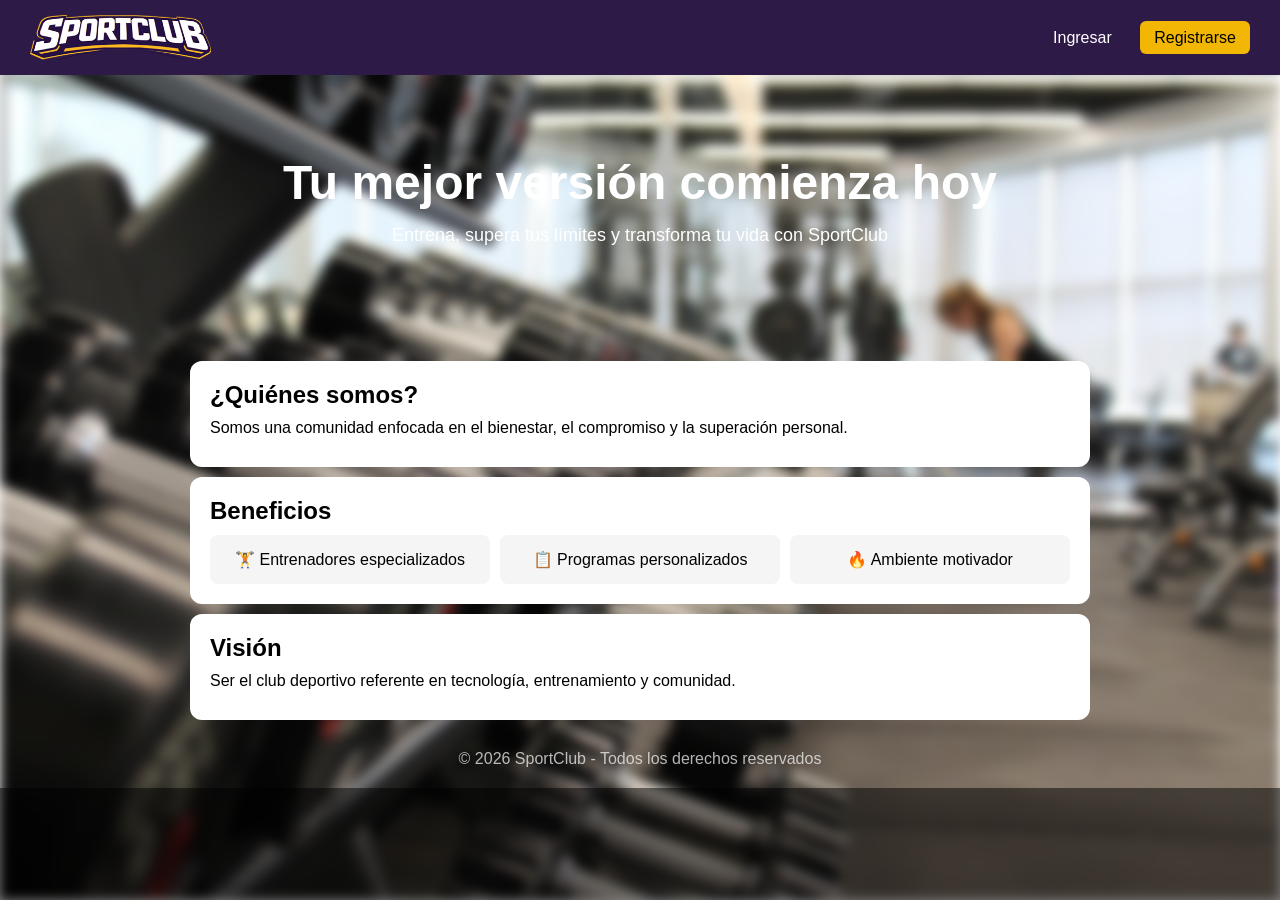
<file: index.html>
<!DOCTYPE html>
<html lang="es">
<head>
<meta charset="UTF-8">
<title>SportClub</title>
<link rel="stylesheet" href="css/styles.css">
</head>

<body class="index-bg">

<header>
    <img src="img/logo.png">
    <nav>
        <a href="login.html" class="nav-btn">Ingresar</a>
        <a href="registro.html" class="nav-btn primary">Registrarse</a>
    </nav>
</header>

<section class="hero">
    <h1>Tu mejor versión comienza hoy</h1>
    <p>Entrena, supera tus límites y transforma tu vida con SportClub</p>
</section>

<main class="landing">

<section class="card">
    <h2>¿Quiénes somos?</h2>
    <p>Somos una comunidad enfocada en el bienestar, el compromiso y la superación personal.</p>
</section>

<section class="card">
    <h2>Beneficios</h2>
    <div class="grid">
        <div class="mini-card">🏋️ Entrenadores especializados</div>
        <div class="mini-card">📋 Programas personalizados</div>
        <div class="mini-card">🔥 Ambiente motivador</div>
    </div>
</section>

<section class="card">
    <h2>Visión</h2>
    <p>Ser el club deportivo referente en tecnología, entrenamiento y comunidad.</p>
</section>

</main>

<footer class="footer">
    <p>© 2026 SportClub - Todos los derechos reservados</p>
</footer>

</body>
</html>
</file>
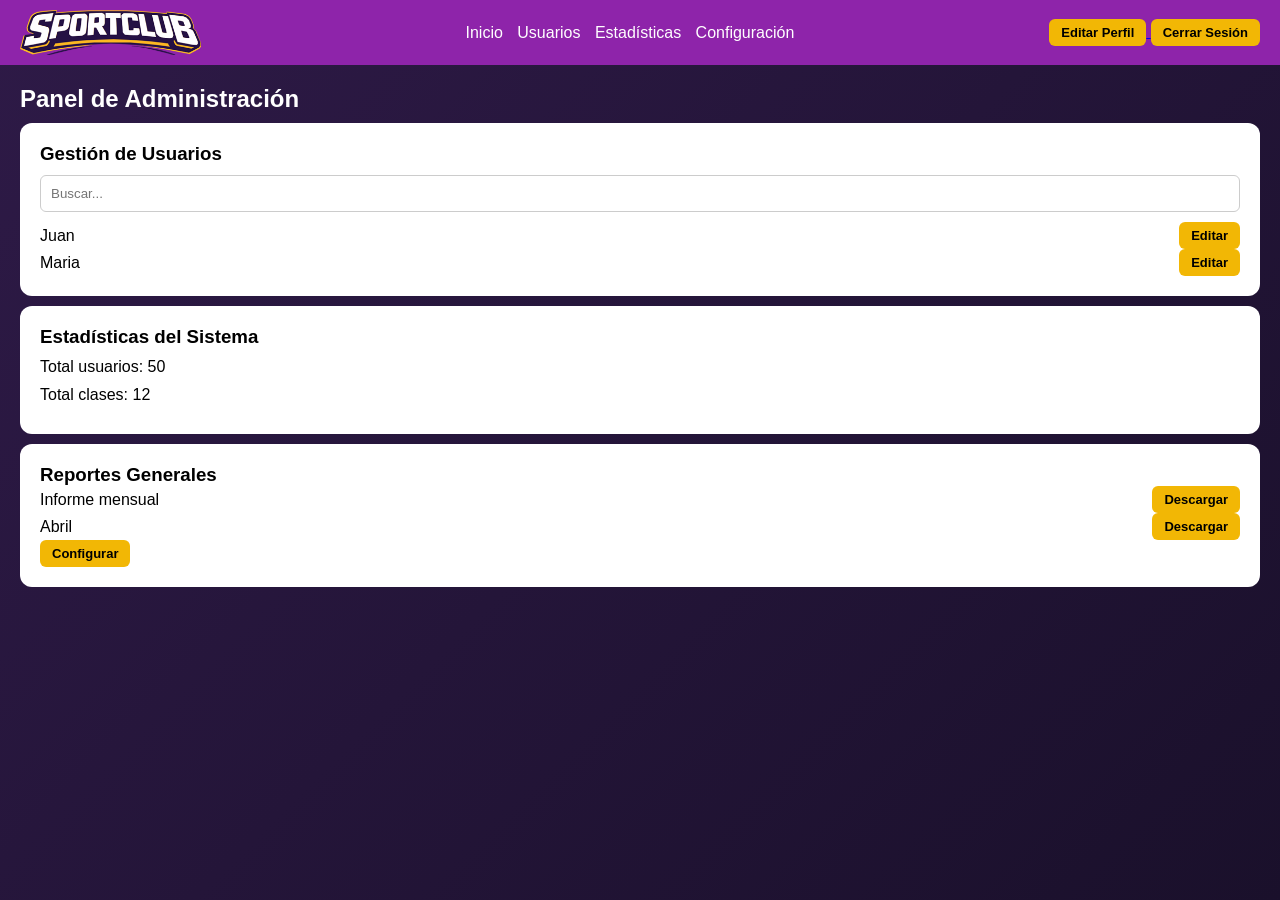
<file: dashboard-admin.html>
<!DOCTYPE html>
<html lang="es">
<head>
<meta charset="UTF-8">
<title>Admin</title>
<link rel="stylesheet" href="css/styles.css">
</head>

<body class="admin">

<header class="topbar">
<img src="img/logo.png">

<nav>
    <a>Inicio</a>
    <a href="usuarios.html">Usuarios</a>
    <a>Estadísticas</a>
    <a>Configuración</a>
</nav>

<div>
<a href="perfil.html">
<button class="btn btn-small">
Editar Perfil
</button>
</a>
<a href="login.html"><button class="btn btn-small">Cerrar Sesión</button></a>
</div>
</header>

<main class="main-content">

<h2>Panel de Administración</h2>

<div class="card">
<h3>Gestión de Usuarios</h3>

<input type="text" placeholder="Buscar...">

<div class="list-item">
Juan <button class="btn btn-small">Editar</button>
</div>

<div class="list-item">
Maria <button class="btn btn-small">Editar</button>
</div>

</div>

<div class="card">
<h3>Estadísticas del Sistema</h3>

<p>Total usuarios: 50</p>
<p>Total clases: 12</p>

</div>

<div class="card">
<h3>Reportes Generales</h3>

<div class="list-item">
Informe mensual <button class="btn btn-small">Descargar</button>
</div>

<div class="list-item">
Abril <button class="btn btn-small">Descargar</button>
</div>

<button class="btn btn-small">Configurar</button>

</div>

</main>

</body>
</html>
</file>
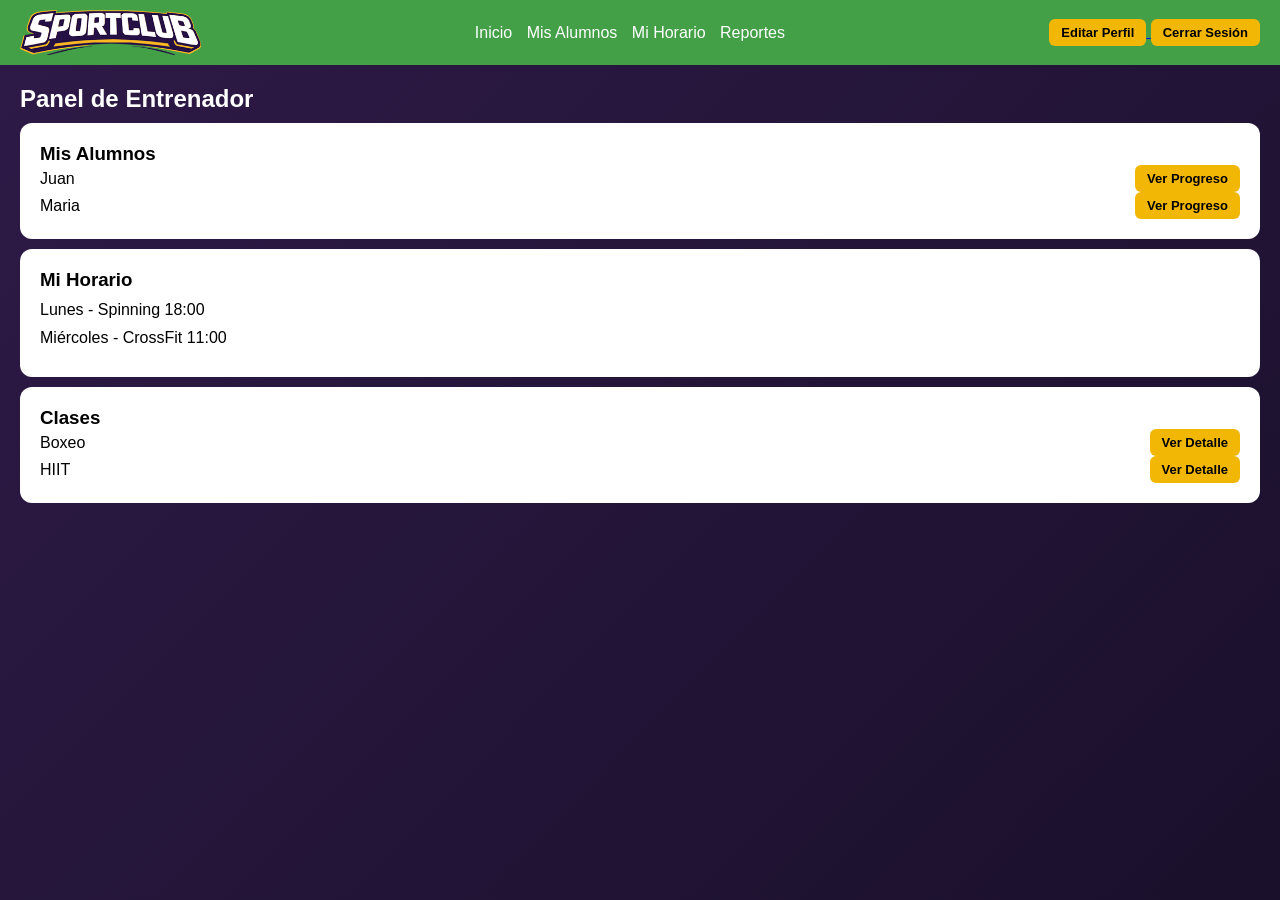
<file: dashboard-coach.html>
<!DOCTYPE html>
<html lang="es">
<head>
<meta charset="UTF-8">
<title>Coach</title>
<link rel="stylesheet" href="css/styles.css">
</head>

<body class="coach">

<header class="topbar">
<img src="img/logo.png">

<nav>
    <a>Inicio</a>
    <a>Mis Alumnos</a>
    <a>Mi Horario</a>
    <a>Reportes</a>
</nav>

<div>
<a href="perfil.html">
<button class="btn btn-small">
Editar Perfil
</button>
</a>
<a href="login.html"><button class="btn btn-small">Cerrar Sesión</button></a>
</div>
</header>

<main class="main-content">

<h2>Panel de Entrenador</h2>

<div class="card">
<h3>Mis Alumnos</h3>

<div class="list-item">
Juan <button class="btn btn-small">Ver Progreso</button>
</div>

<div class="list-item">
Maria <button class="btn btn-small">Ver Progreso</button>
</div>

</div>

<div class="card">
<h3>Mi Horario</h3>

<p>Lunes - Spinning 18:00</p>
<p>Miércoles - CrossFit 11:00</p>

</div>

<div class="card">
<h3>Clases</h3>

<div class="list-item">
Boxeo <button class="btn btn-small">Ver Detalle</button>
</div>

<div class="list-item">
HIIT <button class="btn btn-small">Ver Detalle</button>
</div>

</div>

</main>

</body>
</html>
</file>
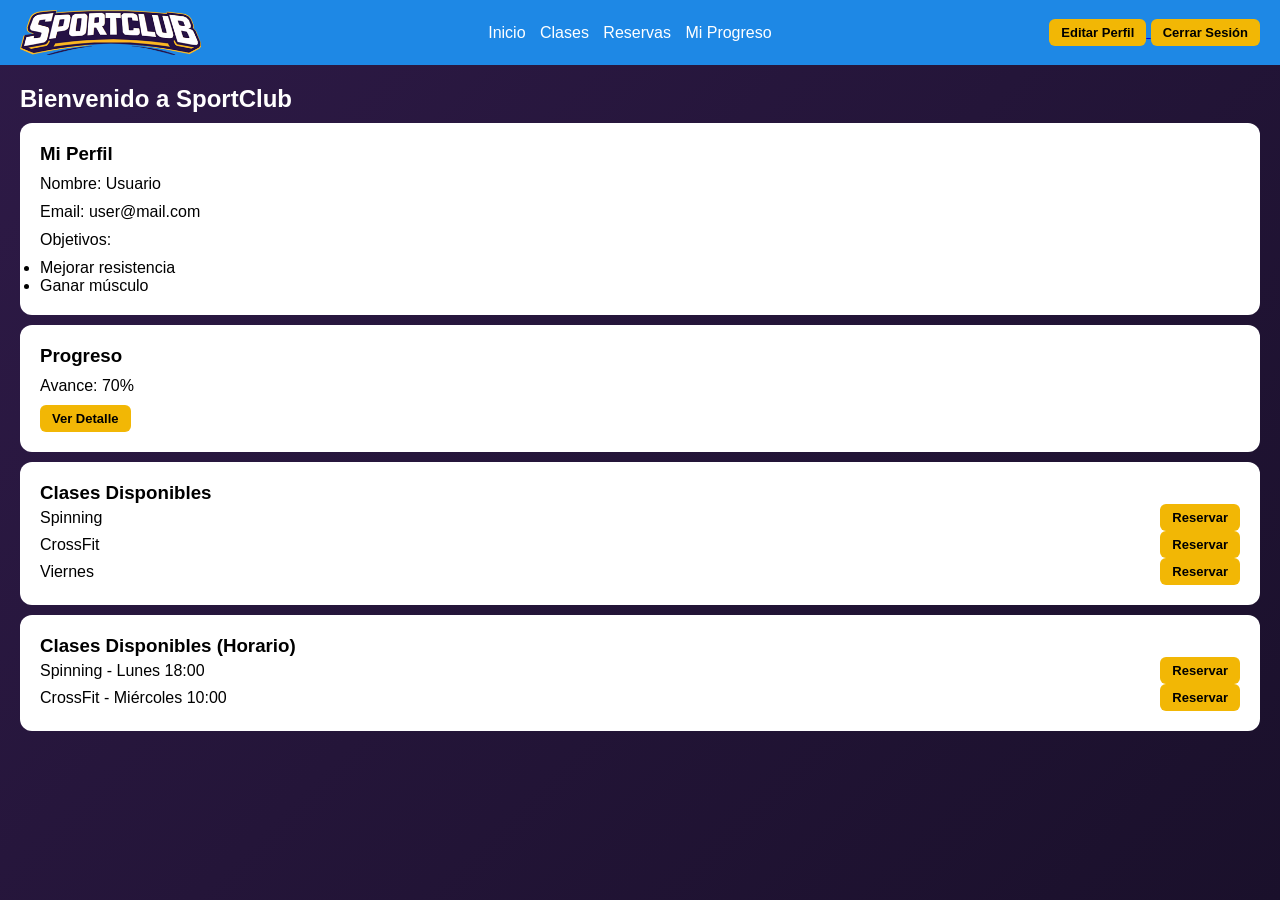
<file: dashboard-usuario.html>
<!DOCTYPE html>
<html lang="es">
<head>
<meta charset="UTF-8">
<title>Usuario</title>
<link rel="stylesheet" href="css/styles.css">
</head>

<body class="usuario">

<header class="topbar">
<img src="img/logo.png">
<nav>
    <a>Inicio</a>
    <a>Clases</a>
    <a>Reservas</a>
    <a>Mi Progreso</a>
</nav>
<div>
<a href="perfil.html">
<button class="btn btn-small">
Editar Perfil
</button>
</a>
<a href="login.html"><button class="btn btn-small">Cerrar Sesión</button></a>
</div>
</header>

<main class="main-content">

<h2>Bienvenido a SportClub</h2>

<div class="card">
<h3>Mi Perfil</h3>
<p>Nombre: Usuario</p>
<p>Email: user@mail.com</p>
<p>Objetivos:</p>
<ul>
<li>Mejorar resistencia</li>
<li>Ganar músculo</li>
</ul>
</div>

<div class="card">
<h3>Progreso</h3>
<p>Avance: 70%</p>
<button class="btn btn-small">Ver Detalle</button>
</div>

<div class="card">
<h3>Clases Disponibles</h3>

<div class="list-item">
Spinning <button class="btn btn-small">Reservar</button>
</div>

<div class="list-item">
CrossFit <button class="btn btn-small">Reservar</button>
</div>

<div class="list-item">
Viernes <button class="btn btn-small">Reservar</button>
</div>

</div>

<div class="card">
<h3>Clases Disponibles (Horario)</h3>

<div class="list-item">
Spinning - Lunes 18:00 <button class="btn btn-small">Reservar</button>
</div>

<div class="list-item">
CrossFit - Miércoles 10:00 <button class="btn btn-small">Reservar</button>
</div>

</div>

</main>

</body>
</html>
</file>
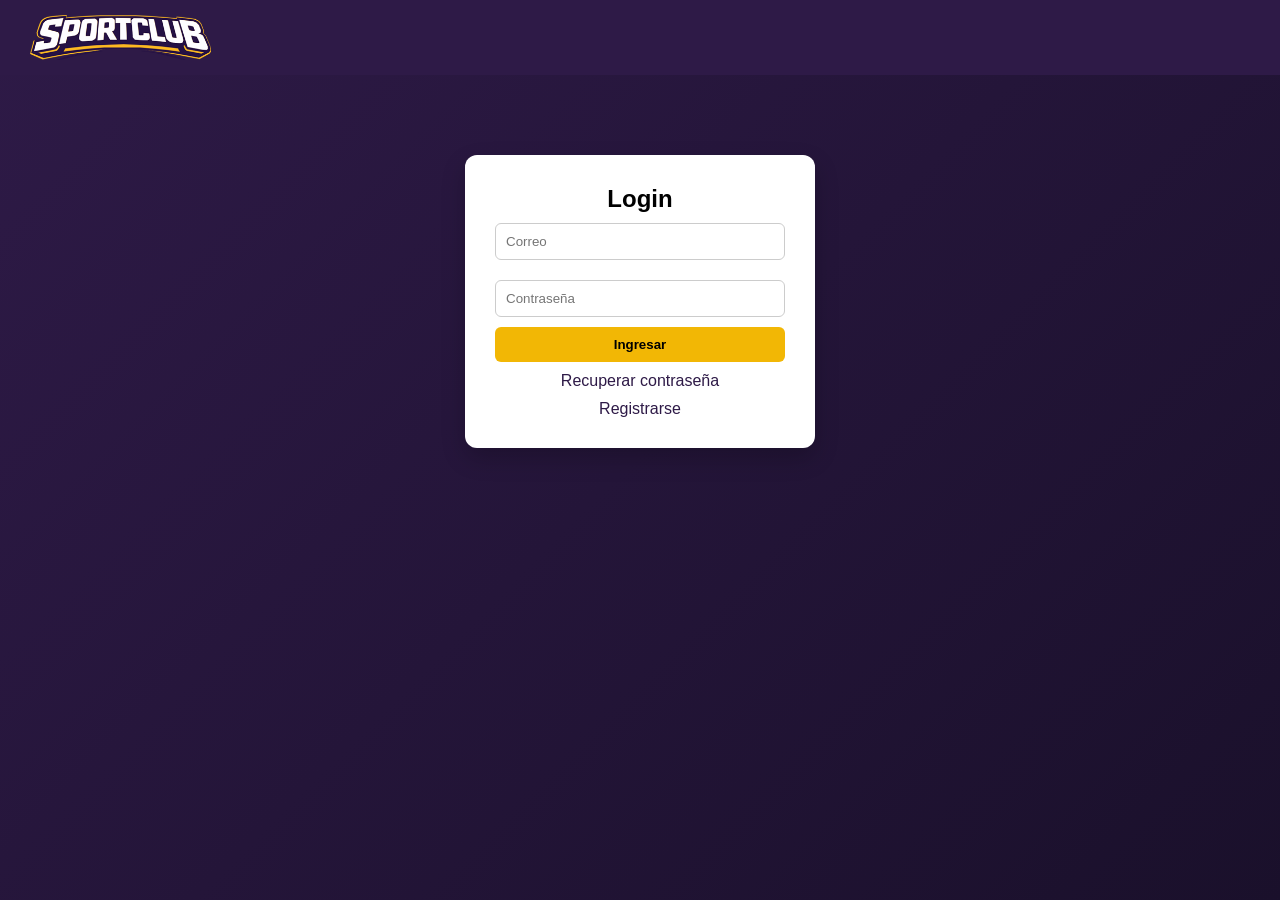
<file: login.html>
<!DOCTYPE html>
<html lang="es">
<head>
<meta charset="UTF-8">
<title>Login</title>
<link rel="stylesheet" href="css/styles.css">
</head>
<body>

<header>
<img src="img/logo.png">
</header>

<form class="center-box" onsubmit="login(event)">
<h2>Login</h2>

<input type="email" id="correo" required placeholder="Correo">
<input type="password" id="password" required placeholder="Contraseña">

<button class="btn">Ingresar</button>

<p id="error" style="color:red; margin-top:10px;"></p>

<a href="recuperar.html" class="link">Recuperar contraseña</a>
<a href="registro.html" class="link">Registrarse</a>
</form>

<script>
console.log("LOGIN HTML CARGADO");
</script>
<script src="js/api.js"></script>
<script src="js/login.js"></script>

</body>
</html>
</file>
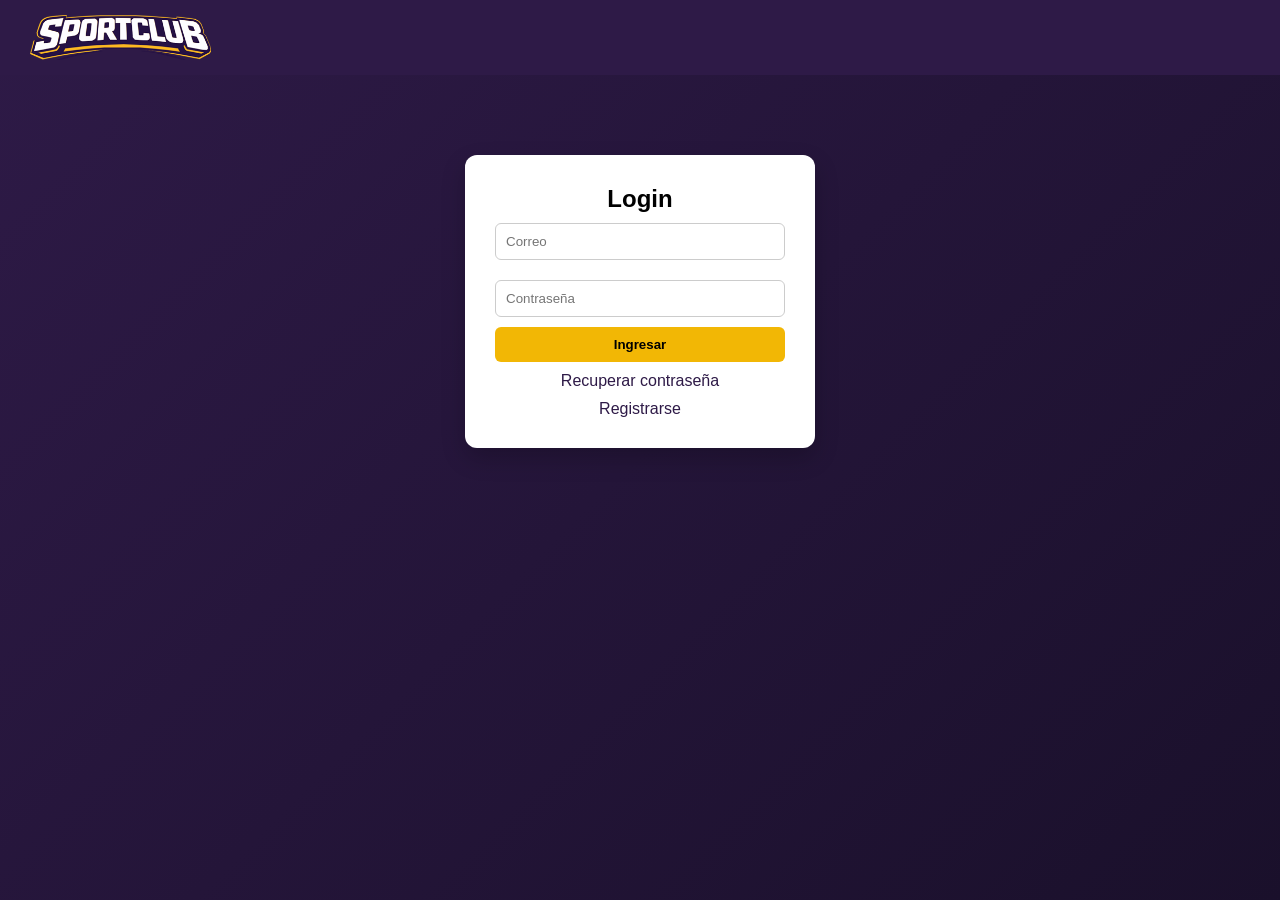
<file: perfil.html>
<!DOCTYPE html>
<html lang="es">
<head>
<meta charset="UTF-8">
<title>Mi Perfil</title>
<link rel="stylesheet" href="css/styles.css">
</head>

<body class="usuario">

<header class="topbar">
<img src="img/logo.png">

<nav>
    <a href="#" onclick="volverInicio()">Inicio</a>
    <a class="active">Perfil</a>
</nav>

<div>
    <button class="btn btn-small" onclick="logout()">Cerrar Sesión</button>
</div>
</header>

<main class="main-content">

<h2>Mi Perfil</h2>
<p style="color:white; margin-bottom:15px;">Gestiona tu información personal</p>

<div class="perfil-layout">

<div class="card perfil-card">

<div class="avatar">👤</div>

<h3 id="nombreTexto">Cargando...</h3>

<p id="emailTexto"></p>

<p id="rolTexto"></p>

<hr>

<p><strong>Fecha nacimiento:</strong></p>
<p id="fechaTexto"></p>

<p><strong>Fecha registro:</strong></p>
<p id="registroTexto"></p>

</div>

<div>

<div class="card">

<h3>Información Personal</h3>

<form onsubmit="actualizarPerfil(event)">

<label>Nombre completo</label>
<input type="text" id="nombre" required>

<label>Email</label>
<input type="email" id="email" disabled>

<label>Fecha de nacimiento</label>
<input type="date" id="fecha" required>

<label>Otros / Metadata</label>
<textarea id="metadata" placeholder="Ej: intereses, deporte favorito, objetivo personal"></textarea>

<p id="errorPerfil" class="error"></p>
<p id="mensajePerfil" class="success"></p>

<button class="btn">Guardar cambios</button>

</form>

</div>

<div class="card">

<h3>Seguridad</h3>

<form onsubmit="cambiarPassword(event)">

<input type="password" id="actual" placeholder="Contraseña actual" required>
<input type="password" id="nueva" placeholder="Nueva contraseña" required>
<input type="password" id="confirmar" placeholder="Confirmar contraseña" required>

<p id="errorPassword" class="error"></p>
<p id="mensajePassword" class="success"></p>

<button class="btn">Actualizar contraseña</button>

</form>

</div>

</div>

</div>

</main>

<script src="js/api.js"></script>
<script src="js/auth.js"></script>
<script src="js/perfil.js"></script>

</body>
</html>
</file>
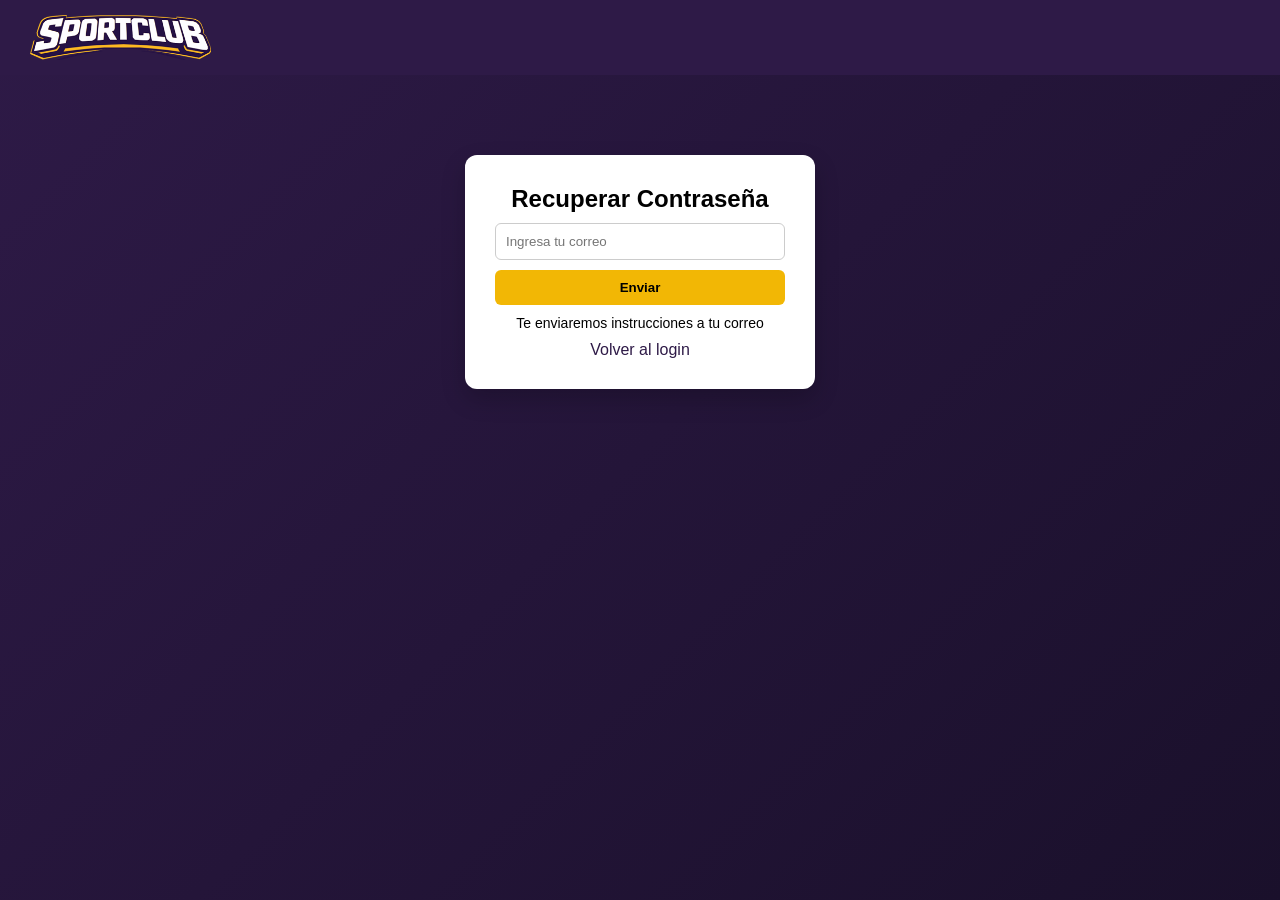
<file: recuperar.html>
<!DOCTYPE html>
<html lang="es">
<head>
    <meta charset="UTF-8">
    <title>Recuperar Contraseña</title>
    <link rel="stylesheet" href="css/styles.css">
</head>
<body>

<header>
    <img src="img/logo.png">
</header>

<div class="center-box">
    <h2>Recuperar Contraseña</h2>

    <input type="email" placeholder="Ingresa tu correo">

    <button class="btn">Enviar</button>

    <p style="margin-top:10px; font-size:14px;">
        Te enviaremos instrucciones a tu correo
    </p>

    <a href="login.html" class="link">Volver al login</a>
</div>

</body>
</html>
</file>
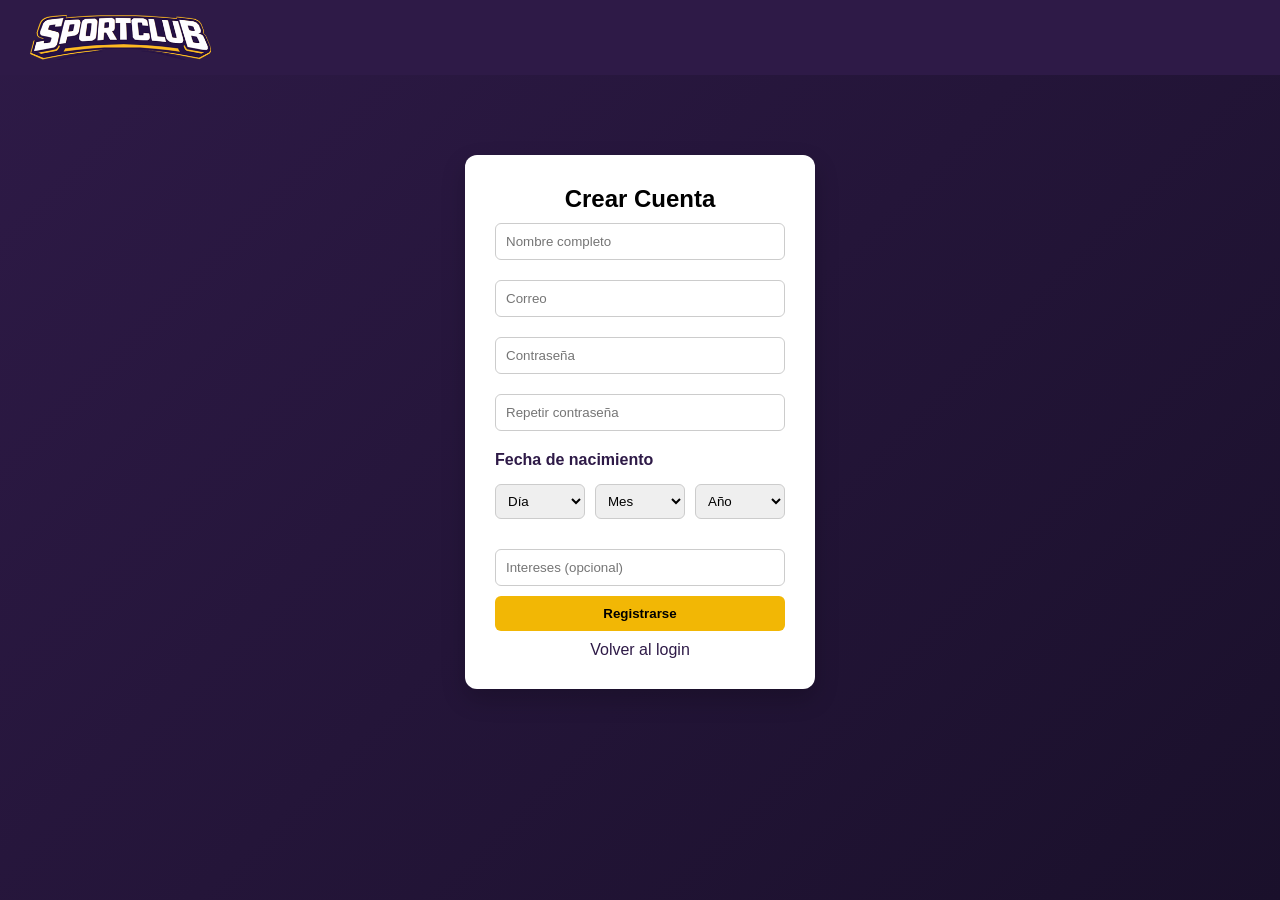
<file: registro.html>
<!DOCTYPE html>
<html lang="es">
<head>
<meta charset="UTF-8">
<title>Registro - SportClub</title>
<link rel="stylesheet" href="css/styles.css">
</head>
<body>

<header>
    <img src="img/logo.png">
</header>

<form class="center-box" onsubmit="validarRegistro(event)">
    <h2>Crear Cuenta</h2>

    <input type="text" id="nombre" placeholder="Nombre completo" required>
    <input type="email" id="correo" placeholder="Correo" required>

    <input type="password" id="pass1" placeholder="Contraseña" required>
    <input type="password" id="pass2" placeholder="Repetir contraseña" required>

    <div style="margin:10px 0; text-align:left;">
    <label>Fecha de nacimiento</label>

    <div style="display:flex; gap:10px; margin-top:5px;">

        <!-- DÍA -->
        <select required style="flex:1; padding:8px;">
            <option value="">Día</option>
            <script>
                for(let i=1;i<=31;i++){
                    document.write(`<option value="${i}">${i}</option>`)
                }
            </script>
        </select>

        <!-- MES -->
        <select required style="flex:1; padding:8px;">
            <option value="">Mes</option>
            <option value="1">Enero</option>
            <option value="2">Febrero</option>
            <option value="3">Marzo</option>
            <option value="4">Abril</option>
            <option value="5">Mayo</option>
            <option value="6">Junio</option>
            <option value="7">Julio</option>
            <option value="8">Agosto</option>
            <option value="9">Septiembre</option>
            <option value="10">Octubre</option>
            <option value="11">Noviembre</option>
            <option value="12">Diciembre</option>
        </select>

        <!-- AÑO -->
        <select required style="flex:1; padding:8px;">
            <option value="">Año</option>
            <script>
                for(let i=2025;i>=1950;i--){
                    document.write(`<option value="${i}">${i}</option>`)
                }
            </script>
        </select>

    </div>
</div>

    <input type="text" placeholder="Intereses (opcional)">

    <button class="btn">Registrarse</button>

    <p id="error" style="color:red; margin-top:10px;"></p>
    <p id="mensaje" style="color:green; margin-top:10px;"></p>

    <a href="login.html" class="link">Volver al login</a>
</form>

<script src="js/api.js"></script>
<script src="js/registro.js"></script>

</body>
</html>
</file>
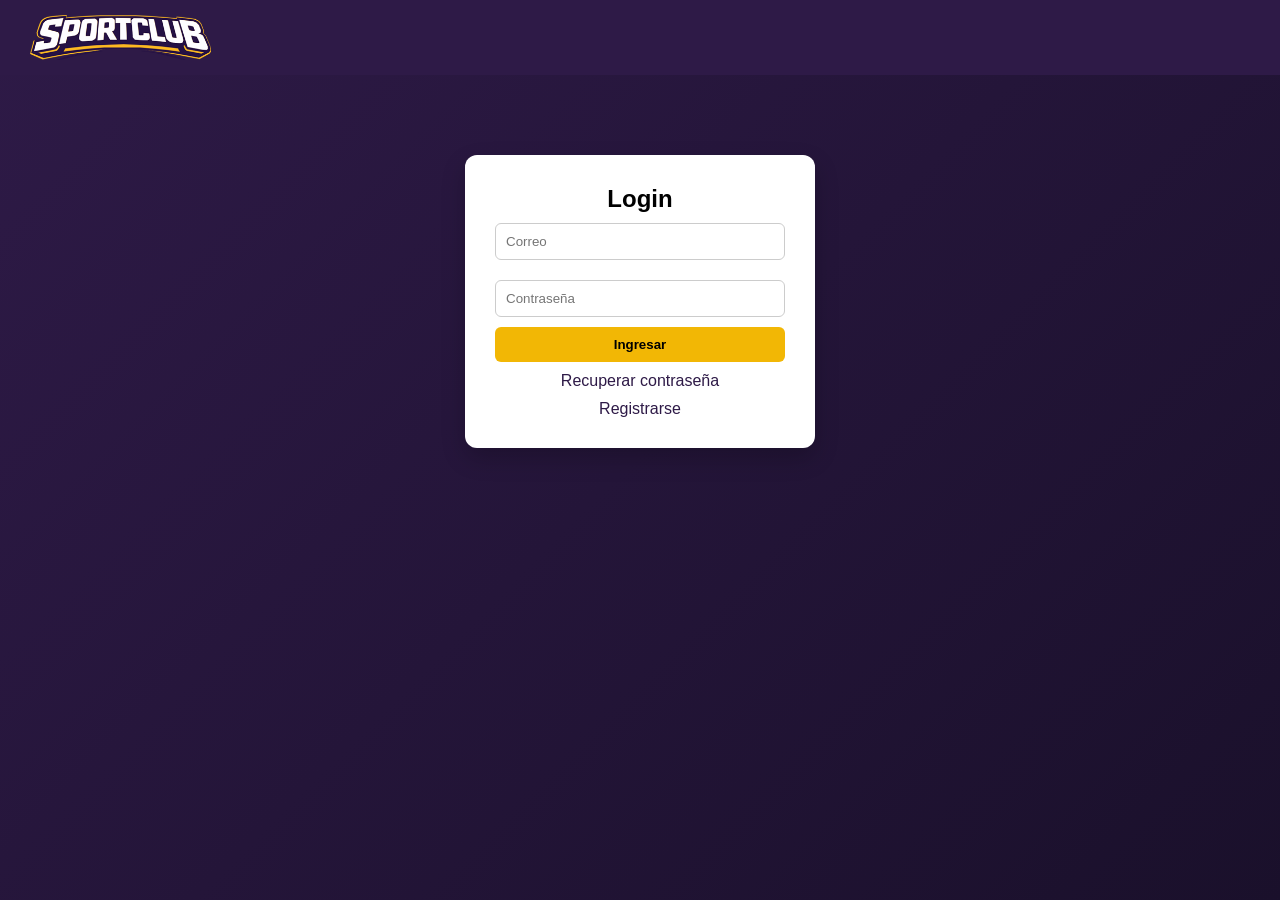
<file: usuarios.html>
<!DOCTYPE html>
<html lang="es">
<head>
<meta charset="UTF-8">
<title>Gestión de Usuarios</title>
<link rel="stylesheet" href="css/styles.css">
</head>

<body class="admin">

<header class="topbar">
<img src="img/logo.png">

<nav>
    <a href="dashboard-admin.html">Inicio</a>
    <a class="active">Usuarios</a>
    <a href="perfil.html">Perfil</a>
</nav>

<div>
    <button class="btn btn-small" onclick="logout()">Cerrar Sesión</button>
</div>
</header>

<main class="main-content">

<h2>Gestión de Usuarios</h2>
<p style="color:white; margin-bottom:15px;">Administra los usuarios del sistema</p>
<p id="mensajeGeneral" class="success"></p>
<p id="errorGeneral" class="error"></p>
<div id="confirmarEliminar" class="card" style="display:none;">
    <p>¿Seguro que deseas eliminar este usuario?</p>

    <button class="btn-delete" onclick="confirmarEliminarUsuario()">
        Sí, eliminar
    </button>

    <button class="btn-edit" onclick="cancelarEliminarUsuario()">
        Cancelar
    </button>
</div>
<div class="card">

<div style="display:flex; justify-content:space-between; align-items:center;">
    <h3>Listado de Usuarios</h3>

    <button class="btn btn-small" onclick="mostrarFormularioNuevo()">
        ➕ Nuevo Usuario
    </button>
</div>

<table>
<thead>
<tr>
    <th>ID</th>
    <th>Nombre completo</th>
    <th>Email</th>
    <th>Rol</th>
    <th>Fecha registro</th>
    <th>Acciones</th>
</tr>
</thead>

<tbody id="tablaUsuarios"></tbody>
</table>

</div>

<div class="card" id="formularioCard" style="display:none;">

<h3 id="tituloFormulario">Nuevo Usuario</h3>

<form onsubmit="guardarUsuario(event)">

<input type="hidden" id="usuarioId">

<input type="text" id="nombre" placeholder="Nombre completo" required>

<input type="email" id="correo" placeholder="Correo" required>

<select id="rol" required>
    <option value="">Seleccione rol</option>
    <option value="user">Usuario</option>
    <option value="coach">Coach</option>
    <option value="admin">Admin</option>
</select>

<input type="password" id="password" placeholder="Contraseña">

<input type="password" id="confirmar" placeholder="Confirmar contraseña">

<p id="error" class="error"></p>
<p id="mensaje" class="success"></p>

<div style="display:flex; gap:10px;">
    <button type="button" class="btn btn-small" onclick="cancelarFormulario()">
        Cancelar
    </button>

    <button class="btn btn-small">
        💾 Guardar
    </button>
</div>

</form>

</div>

</main>

<script src="js/api.js"></script>
<script src="js/auth.js"></script>
<script src="js/usuarios.js"></script>

</body>
</html>
</file>
<file: css/styles.css>
/* RESET */
* {
    margin: 0;
    padding: 0;
    box-sizing: border-box;
    font-family: 'Segoe UI', sans-serif;
}

body {
    background: linear-gradient(135deg, #2E1A47, #1a102b);
    min-height: 100vh;
}

/* HEADER */
header {
    background: #2E1A47;
    color: white;
    padding: 15px 30px;
    display: flex;
    justify-content: space-between;
    align-items: center;
}

header img {
    height: 45px;
}

/* FORMULARIOS */
.center-box {
    width: 350px;
    margin: 80px auto;
    background: white;
    padding: 30px;
    border-radius: 12px;
    text-align: center;
    box-shadow: 0 10px 25px rgba(0,0,0,0.2);
}

input {
    width: 100%;
    padding: 10px;
    margin: 10px 0;
    border-radius: 6px;
    border: 1px solid #ccc;
}

input:focus {
    border-color: #F2B705;
    outline: none;
}

/* BOTONES */
.btn {
    width: 100%;
    padding: 10px;
    background: #F2B705;
    border: none;
    border-radius: 6px;
    cursor: pointer;
    font-weight: bold;
}

/* BOTONES DASHBOARD */
.btn-small {
    width: auto;
    padding: 6px 12px;
    font-size: 13px;
    border-radius: 6px;
}

/* LINKS */
.link {
    display: block;
    margin-top: 10px;
    text-decoration: none;
    color: #2E1A47;
}

/* DASHBOARD */
.topbar {
    display: flex;
    justify-content: space-between;
    align-items: center;
    background: #2E1A47;
    color: white;
    padding: 10px 20px;
}

.dashboard {
    display: grid;
    grid-template-columns: 250px 1fr;
    height: calc(100vh - 60px);
}

.sidebar {
    background: #1c1230;
    color: white;
    padding: 20px;
}

.sidebar a {
    display: block;
    padding: 10px;
    margin: 10px 0;
    color: white;
    text-decoration: none;
}

.main-content {
    padding: 20px;
}

.main-content h2 {
    color: white;
}

.card {
    background: white;
    padding: 20px;
    margin: 10px 0;
    border-radius: 12px;
}

.list-item {
    display: flex;
    justify-content: space-between;
    align-items: center;
}

/* ROLES */
.usuario .topbar { background: #1E88E5; }
.coach .topbar { background: #43A047; }
.admin .topbar { background: #8E24AA; }


/*Registro*/
select {
    border-radius: 6px;
    border: 1px solid #ccc;
}

/* NAV BOTONES */
nav a {
    margin-left: 10px;
    text-decoration: none;
    color: white;
}

.nav-btn {
    padding: 8px 14px;
    border-radius: 6px;
}

.nav-btn.primary {
    background: #F2B705;
    color: black;
}

/* HERO */
.hero {
    text-align: center;
    color: white;
    padding: 80px 20px;
}

.hero h1 {
    font-size: 40px;
    margin-bottom: 15px;
}

.hero p {
    margin-bottom: 25px;
    font-size: 18px;
}

.hero-buttons {
    display: flex;
    justify-content: center;
    gap: 10px;
}

.btn.secondary {
    background: transparent;
    border: 2px solid #F2B705;
    color: #F2B705;
}

/* LANDING */
.landing {
    max-width: 900px;
    margin: auto;
}

/* GRID BENEFICIOS */
.grid {
    display: grid;
    grid-template-columns: repeat(auto-fit, minmax(200px, 1fr));
    gap: 10px;
    margin-top: 10px;
}

.mini-card {
    background: #f5f5f5;
    padding: 15px;
    border-radius: 8px;
    text-align: center;
}

/* FOOTER */
.footer {
    text-align: center;
    padding: 20px;
    color: white;
    opacity: 0.7;
}

/*index*/
.hero h1 {
    font-size: 48px;
    font-weight: bold;
}

/* FONDO SOLO PARA INDEX */
.index-bg {
    background: none;
    position: relative;
}

.index-bg::before {
    content: "";
    position: fixed;
    width: 100%;
    height: 100%;
    background: url("../img/gimnasio.png") no-repeat center center/cover;
    filter: blur(6px);
    z-index: -2;
}

.index-bg::after {
    content: "";
    position: fixed;
    width: 100%;
    height: 100%;
    background: rgba(0,0,0,0.5);
    z-index: -1;
}

/* VALIDACIONES */

.error {
    color: red;
    font-size: 13px;
    margin-top: 5px;
}

.success {
    color: green;
    font-size: 13px;
    margin-top: 5px;
}

.input-error {
    border: 1px solid red;
}

/* BADGES */

.badge {
    padding: 5px 10px;
    border-radius: 20px;
    color: white;
    font-size: 12px;
    font-weight: bold;
}

.badge.admin {
    background: #e53935;
}

.badge.coach {
    background: #1e88e5;
}

.badge.user {
    background: #43a047;
}

/* TABLAS */

table {
    width: 100%;
    border-collapse: collapse;
    margin-top: 20px;
    background: white;
    border-radius: 10px;
    overflow: hidden;
}

th,
td {
    padding: 12px;
    border-bottom: 1px solid #ddd;
    text-align: left;
}

th {
    background: #2E1A47;
    color: white;
}

/* BOTONES CRUD */

.btn-delete {
    background: #e53935;
    color: white;
    border: none;
    padding: 6px 10px;
    border-radius: 6px;
    cursor: pointer;
}

.btn-edit {
    background: #1e88e5;
    color: white;
    border: none;
    padding: 6px 10px;
    border-radius: 6px;
    cursor: pointer;
}


/* MENU ACTIVO */

.active {
    border-bottom: 2px solid #F2B705;
}

/* SELECTS */

select {
    width: 100%;
    padding: 10px;
    margin: 10px 0;
}

/* ESPACIADO TABLAS */

td button {
    margin-right: 5px;
}

/* PERFIL */

.card p {
    margin: 10px 0;
}

.card strong {
    color: #2E1A47;
}

/* PERFIL MEJORADO */

.perfil-layout {
    display: grid;
    grid-template-columns: 280px 1fr;
    gap: 20px;
}

.perfil-card {
    text-align: center;
}

.avatar {
    width: 90px;
    height: 90px;
    background: #eee;
    border-radius: 50%;
    margin: 0 auto 15px auto;
    display: flex;
    align-items: center;
    justify-content: center;
    font-size: 40px;
}

textarea {
    width: 100%;
    min-height: 90px;
    padding: 10px;
    margin: 10px 0;
    border-radius: 6px;
    border: 1px solid #ccc;
    resize: vertical;
}

label {
    display: block;
    text-align: left;
    margin-top: 10px;
    font-weight: bold;
    color: #2E1A47;
}

hr {
    margin: 15px 0;
    border: none;
    border-top: 1px solid #ddd;
}

@media (max-width: 800px) {
    .perfil-layout {
        grid-template-columns: 1fr;
    }
}
</file>
